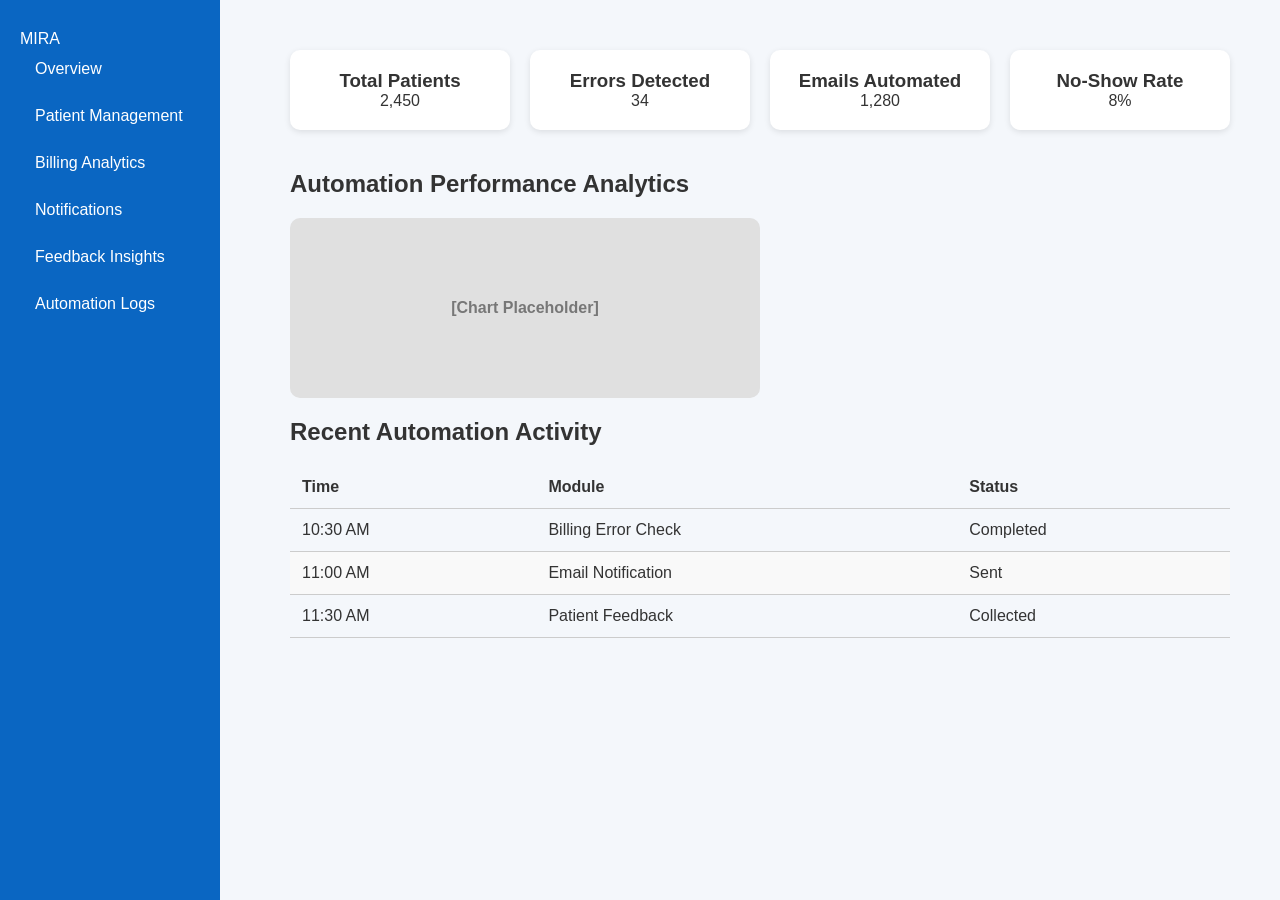
<file: dashboard.html>
<!DOCTYPE html>
<html lang="en">
<head>
    <meta charset="UTF-8">
    <meta name="viewport" content="width=device-width, initial-scale=1.0">
    <title>MIRA Dashboard</title>
    <link rel="stylesheet" href="style.css">
</head>
<body>
    <!-- Sidebar -->
    <aside class="sidebar">
        <div class="logo">MIRA</div>
        <nav>
            <a href="#">Overview</a>
            <a href="#">Patient Management</a>
            <a href="#">Billing Analytics</a>
            <a href="#">Notifications</a>
            <a href="#">Feedback Insights</a>
            <a href="#">Automation Logs</a>
        </nav>
    </aside>

    <!-- Main Content -->
    <main class="main-content">
        <!-- KPI Cards -->
        <div class="kpi-cards">
            <div class="card">
                <h3>Total Patients</h3>
                <p>2,450</p>
            </div>
            <div class="card">
                <h3>Errors Detected</h3>
                <p>34</p>
            </div>
            <div class="card">
                <h3>Emails Automated</h3>
                <p>1,280</p>
            </div>
            <div class="card">
                <h3>No-Show Rate</h3>
                <p>8%</p>
            </div>
        </div>

        <!-- Chart Section -->
        <div class="chart-section">
            <h2>Automation Performance Analytics</h2>
            <div class="chart-box">[Chart Placeholder]</div>
        </div>

        <!-- Activity Table -->
        <div class="activity-table">
            <h2>Recent Automation Activity</h2>
            <table>
                <thead>
                    <tr>
                        <th>Time</th>
                        <th>Module</th>
                        <th>Status</th>
                    </tr>
                </thead>
                <tbody>
                    <tr>
                        <td>10:30 AM</td>
                        <td>Billing Error Check</td>
                        <td>Completed</td>
                    </tr>
                    <tr>
                        <td>11:00 AM</td>
                        <td>Email Notification</td>
                        <td>Sent</td>
                    </tr>
                    <tr>
                        <td>11:30 AM</td>
                        <td>Patient Feedback</td>
                        <td>Collected</td>
                    </tr>
                </tbody>
            </table>
        </div>
    </main>
</body>
</html>
</file>
<file: style.css>
/* Reset */
* {
    margin: 0;
    padding: 0;
    box-sizing: border-box;
}

body {
    font-family: 'Poppins', sans-serif;
    color: #333;
    background-color: #F4F7FB;
}

/* Navbar */
.navbar {
    display: flex;
    justify-content: space-between;
    align-items: center;
    padding: 15px 50px;
    background-color: #0A66C2;
    color: white;
}
.nav-links a {
    margin: 0 15px;
    text-decoration: none;
    color: white;
}
.btn-primary {
    background-color: #17A2B8;
    padding: 8px 16px;
    border-radius: 6px;
    text-decoration: none;
    color: white;
}
.btn-primary:hover {
    background-color: #138496;
}

/* Hero Section */
.hero-section {
    display: flex;
    justify-content: space-between;
    align-items: center;
    padding: 80px 50px;
}
.hero-text h1 {
    font-size: 2.5rem;
    margin-bottom: 20px;
}
.hero-text p {
    margin-bottom: 30px;
}
.hero-image  img {
    max-width: 100%;
    height: auto;
    border-radius: 10px;
}

/* Features Grid */
.features-grid {
    display: grid;
    grid-template-columns: repeat(3, 1fr);
    gap: 20px;
    padding: 50px;
}
/* Make h2 same as hero h1 */
.features-section h2 {
    font-size: 2rem;     /* same as hero h1 */
    font-weight: 600;       /* bold like hero h1 */
    margin-bottom: 20px;
    margin-left: 50px;    /* same spacing as hero h1 */
    text-align: left;       /* optional, align with hero-text */
            
}


.card {
    background: white;
    padding: 20px;
    border-radius: 10px;
    box-shadow: 0 2px 6px rgba(0,0,0,0.1);
    text-align: center;
}

/* How It Works */
.how-it-works h2 {
  font-size: 2rem;     /* same as hero h1 */
    font-weight: 600;       /* bold like hero h1 */
    margin-bottom: 20px;
    margin-left: 50px;    /* same spacing as hero h1 */
    text-align: left; 

}
/* Section Title */
.how-it-works h2 {
    font-size: 2.5rem;
    font-weight: 600;
  
    margin-bottom: 40px;
    text-align: left; /* optional, align like hero text */
}

.steps {
    display: flex;
    justify-content: center; /* center steps horizontally */
    flex-wrap: wrap;
    gap: 40px;               /* adjust 15px if you want closer */
}

.step {
    display: flex;
    flex-direction: column;
    align-items: center;
    max-width: 320px;        /* slightly smaller to reduce spacing */
    text-align: center;
}

/* Circle Number */
.step-circle {
    width: 60px;
    height: 60px;
    border-radius: 50%;
    background-color: #0A66C2;
    color: white;
    display: flex;
    align-items: center;
    justify-content: center;
    font-weight: bold;
    font-size: 1.5rem;
    margin-bottom: 15px;
}

/* Step Title & Paragraph */
.step-content h3 {
    font-size: 1.3rem;
    margin-bottom: 10px;

}
.step-content p {
    font-size: 1rem;
    color: #333;
    line-height: 1.6; /* better readability */
}

/* Responsive */
@media screen and (max-width: 768px) {
    .steps {
        flex-direction: column;
        align-items: center;
    }
    .step {
        max-width: 50%;
    }
}

/* Dashboard */
/* Section Title */
/* Section Container */
.dashboard-preview h2 {
    font-size: 2rem;       /* same as hero h1 */
    font-weight: 600;
    
    margin-top: 30px;        /* pushes heading slightly down */
    margin-left: 50px;       /* shifts heading slightly to the right */
    
}
.dashboard-preview .container {
    max-width: 600px;
    margin: 0 auto;
    padding: 50px 20px;
}

/* Section Title */
.dashboard-preview h2 {
    font-size: 2rem;       /* same as hero h1 */
    font-weight: 600;
    margin-right: 70px; 
    
          
}

/* Dashboard Box */
.dashboard-box {
    width: 100%;
    max-width: 700px;
    height: 400px;
    background-color: #f5f5f5; /* light gray */
    border-radius: 15px;
    box-shadow: 0 4px 12px rgba(0,0,0,0.1);
    margin-bottom: 10px;
    margin-top: -50px;
    display: flex;
    flex-direction: column;
    align-items: center;
    justify-content: space-around;
    padding: 20px;
}

/* Dashboard Cards (top row inside dashboard) */
.dashboard-cards {
    display: flex;
    justify-content: space-around;
    width: 100%;
    margin-bottom: 20px;
}

.dashboard-cards .card {
    background-color: white;
    padding: 15px 25px;
    border-radius: 10px;
    box-shadow: 0 2px 6px rgba(0,0,0,0.1);
    font-weight: 600;
    text-align: center;
}

/* Dashboard Chart placeholder */
.dashboard-chart {
    width: 80%;
    height: 180px;
    background-color: #e0e0e0;
    border-radius: 10px;
    display: flex;
    align-items: center;
    justify-content: center;
    color: #777;
    font-weight: bold;
}

/* Button */
.btn-view-dashboard {
    display: inline-block;
    padding: 12px 30px;
    background-color: #0A66C2;
    color: white;
    text-decoration: none;
    font-weight: 600;
    border-radius: 8px;
    transition: background 0.3s ease;
}

.btn-view-dashboard:hover {
    background-color: #084a8a;
}

/* Responsive */
@media screen and (max-width: 768px) {
    .dashboard-box {
        height: 300px;
    }
    .dashboard-cards {
        flex-direction: column;
        gap: 10px;
    }
}
.sidebar {
    width: 220px;
    background-color: #0A66C2;
    height: 100vh;
    padding: 30px 20px;
    color: white;
    position: fixed;
}
.sidebar nav a {
    display: block;
    color: white;              /* default text color */
    text-decoration: none;
    padding: 12px 15px;
    margin-bottom: 5px;
    font-weight: 500;
    border-radius: 5px;
    transition: background 0.3s, padding-left 0.3s;
}

/* Hover Effect */
.sidebar nav a:hover {
    background-color: #084a8a;  /* darker blue on hover */
    padding-left: 20px;         /* small slide effect to right */
}
.main-content {
    margin-left: 240px;
    padding: 50px;
}
.kpi-cards {
    display: flex;
    gap: 20px;
    margin-bottom: 40px;
}
.kpi-cards .card {
    flex: 1;
    background: white;
    padding: 20px;
    border-radius: 10px;
    text-align: center;
}
.chart-box {
    width: 50%;
    height: 180px;
    background-color: #e0e0e0;
    border-radius: 10px;
    display: flex;
    align-items: center;
    justify-content: center;
    color: #777;
    font-weight: bold;
    margin-top: 20px;
    margin-bottom: 20px;
}
.activity-table table {
    width: 100%;
    border-collapse: collapse;
    margin-top: 20px;
}
.activity-table th, .activity-table td {
    padding: 12px;
    text-align: left;
    border-bottom: 1px solid #ccc;
}
.activity-table tr:nth-child(even){
    background-color: #f9f9f9;
}

/* Footer */
.site-footer {
    background-color: #0A66C2; /* dark blue */
    color: white;
    text-align: center;
    padding: 15px 10px;
    margin-top: 40px;
    font-size: 0.9rem;
}

.site-footer .footer-links a {
    color: white;
    text-decoration: none;
    margin: 0 5px;
    transition: color 0.3s;
}

.site-footer .footer-links a:hover {
    color: #ffdd57; /* optional: gold/yellow hover */
}

/* Responsive */
@media screen and (max-width: 768px){
    .hero-section {
        flex-direction: column;
        text-align: center;
    }
    .features-grid {
        grid-template-columns: 1fr;
    }
    .main-content {
        margin-left: 0;
        padding: 20px;
    }
    .kpi-cards {
        flex-direction: column;
    }

}
</file>
